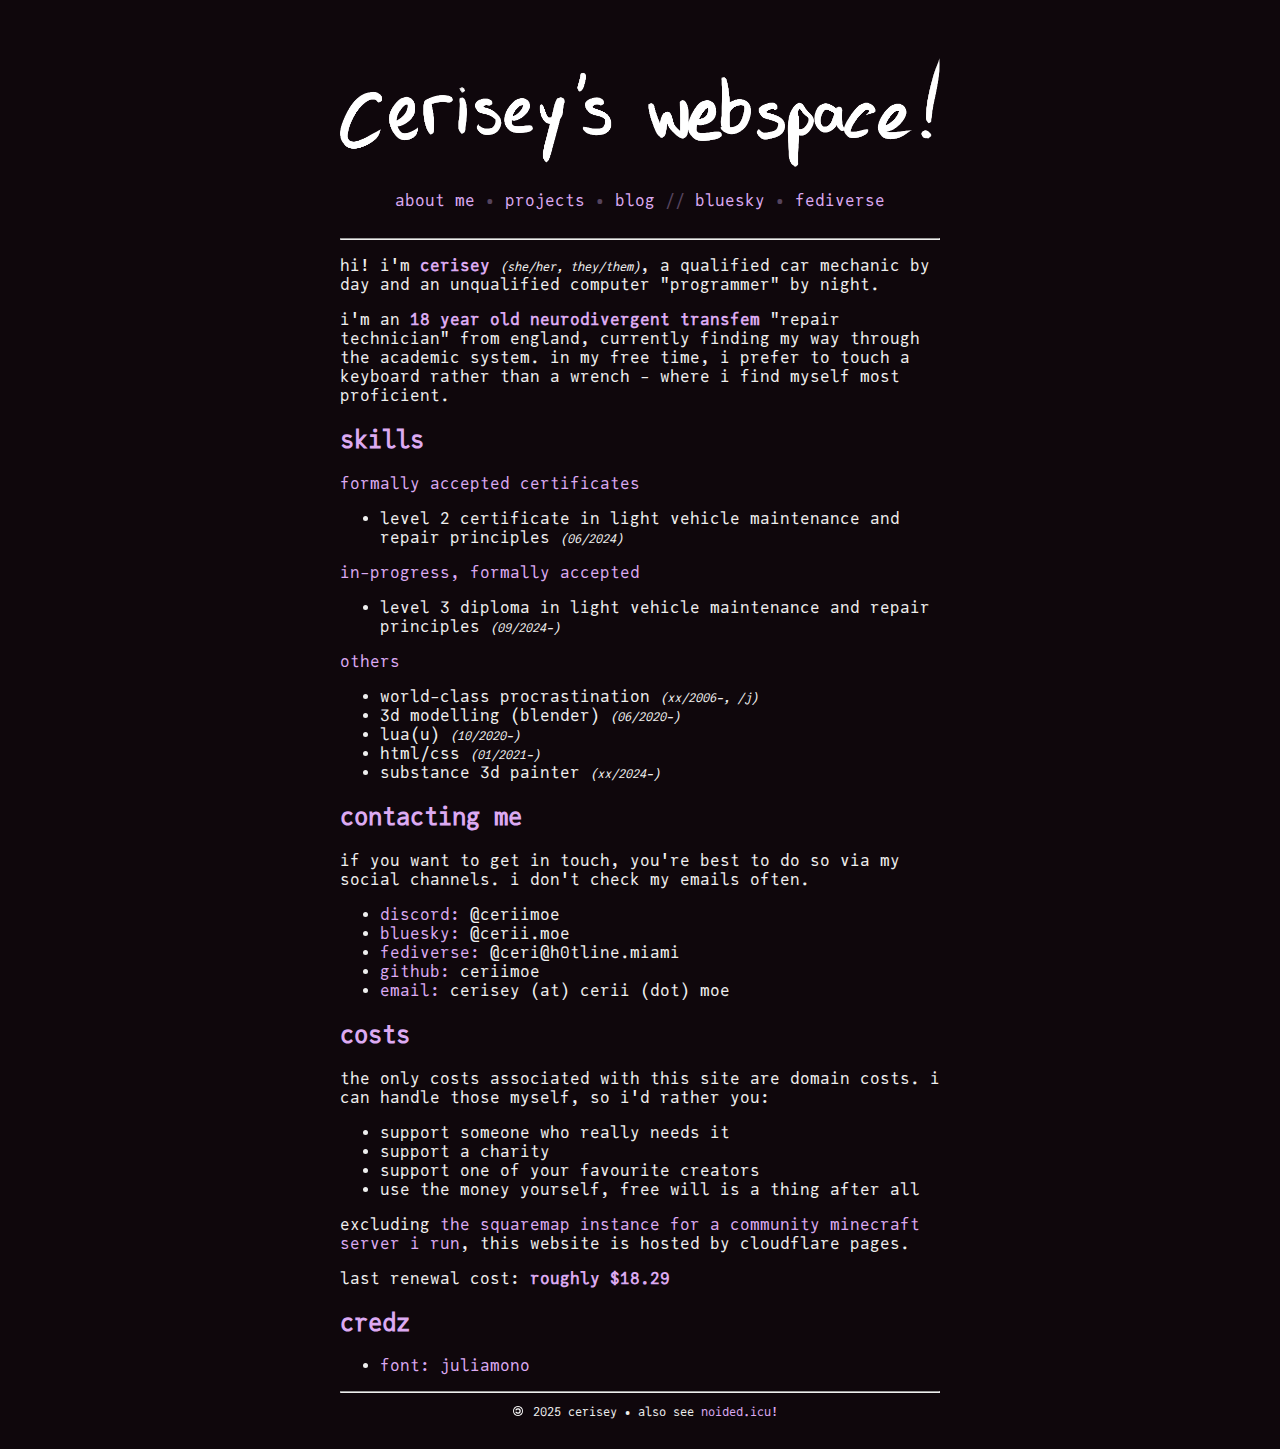
<file: about/index.html>
<!DOCTYPE html>
<html>
    <head>
        <meta charset="UTF-8">
        <meta name="viewport" content="width=device-width, initial-scale=1.0">
        <link rel="stylesheet" href="../style.css">
        <title>about me - cerisey's webspace!</title>

        <meta content="about me - cerisey's webspace!" property="og:title" />
        <meta content="#dcaaf2" data-react-helmet="true" name="theme-color" />
        <meta name="twitter:card" content="summary_large_image">
    </head>

<div>
    <a href="../index.html"><img src="../img/title.png" width="600"></a>
    <div class="centralised-title">
        <a href="../about/index.html">about me</a> • <a href="../projects/index.html">projects</a> • <a href="../blog/index.html">blog</a> // <a href="https://bsky.app/profile/did:plc:sqx7htksyj2ub5ctcnfk3jkl">bluesky</a> • <a href="https://h0tline.miami/ceri">fediverse</a>
    </div>
    <hr>
    <p>hi! i'm <b class="highlighted">cerisey</b> <a class="pronoun" href="https://en.pronouns.page/@ceriimoe"><i class="pronoun">(she/her, they/them)</i></a>, a qualified car mechanic by day and an unqualified computer "programmer" by night.</p>
    <p>i'm an <b class="highlighted">18 year old neurodivergent transfem</b> "repair technician" from england, currently finding my way through the academic system. in my free time, i prefer to touch a keyboard rather than a wrench - where i find myself most proficient.</p>
    <h2>skills</h2>
    <p class="highlighted">formally accepted certificates</p>
    <ul>
        <li>level 2 certificate in light vehicle maintenance and repair principles <i class="pronoun">(06/2024)</i></li>
    </ul>
    <p class="highlighted">in-progress, formally accepted</p>
    <ul>
        <li>level 3 diploma in light vehicle maintenance and repair principles <i class="pronoun">(09/2024-)</i></li>
    </ul>
    <p class="highlighted">others</p>
    <ul>
        <li>world-class procrastination  <i class="pronoun">(xx/2006-, /j)</i></li>
        <li>3d modelling (blender) <i class="pronoun">(06/2020-)</i></li>
        <li>lua(u) <i class="pronoun">(10/2020-)</i></li>
        <li>html/css <i class="pronoun">(01/2021-)</i></li>
        <li>substance 3d painter <i class="pronoun">(xx/2024-)</i></li>
    </ul>
    <h2>contacting me</h2>
    <p>if you want to get in touch, you're best to do so via my social channels. i don't check my emails often.</p>
    <ul>
        <li><p class="highlighted">discord:</p> <a class="not-hl" href="https://discord.com/users/240220889155764235">@ceriimoe</a></li>
        <li><p class="highlighted">bluesky:</p> <a class="not-hl" href="https://bsky.app/profile/did:plc:sqx7htksyj2ub5ctcnfk3jkl">@cerii.moe</a></li>
        <li><p class="highlighted">fediverse:</p> <a class="not-hl" href="https://h0tline.miami/ceri">@ceri@h0tline.miami</a></li>
        <li><p class="highlighted">github:</p> <a class="not-hl" href="https://github.com/ceriimoe">ceriimoe</a></li>
        <li><p class="highlighted">email:</p> <a class="not-hl" href="mailto:cerisey@cerii.moe">cerisey (at) cerii (dot) moe</a></li>
    </ul>
    <h2>costs</h2>
    <p>the only costs associated with this site are domain costs. i can handle those myself, so i'd rather you:</p>
    <ul>
        <li>support someone who really needs it</li>
        <li>support a charity</li>
        <li>support one of your favourite creators</li>
        <li>use the money yourself, free will is a thing after all</li>
    </ul>
    <p>excluding <a href="https://map.cerii.moe">the squaremap instance for a community minecraft server i run</a>, this website is hosted by cloudflare pages.</p>
    <p>last renewal cost: <b class="highlighted">roughly $18.29</b></p>
    <h2>credz</h2>
    <ul>
        <li><p class="highlighted">font:</p> <a href="https://juliamono.netlify.app">juliamono</a></li>
    </ul>
    <hr>
    <div class="centralised">
        <p><img src="../img/Copyleft.png" height="10">2025 cerisey • also see <a href="https://noided.icu">noided.icu!</a></p>
    </div>
</div>
</file>
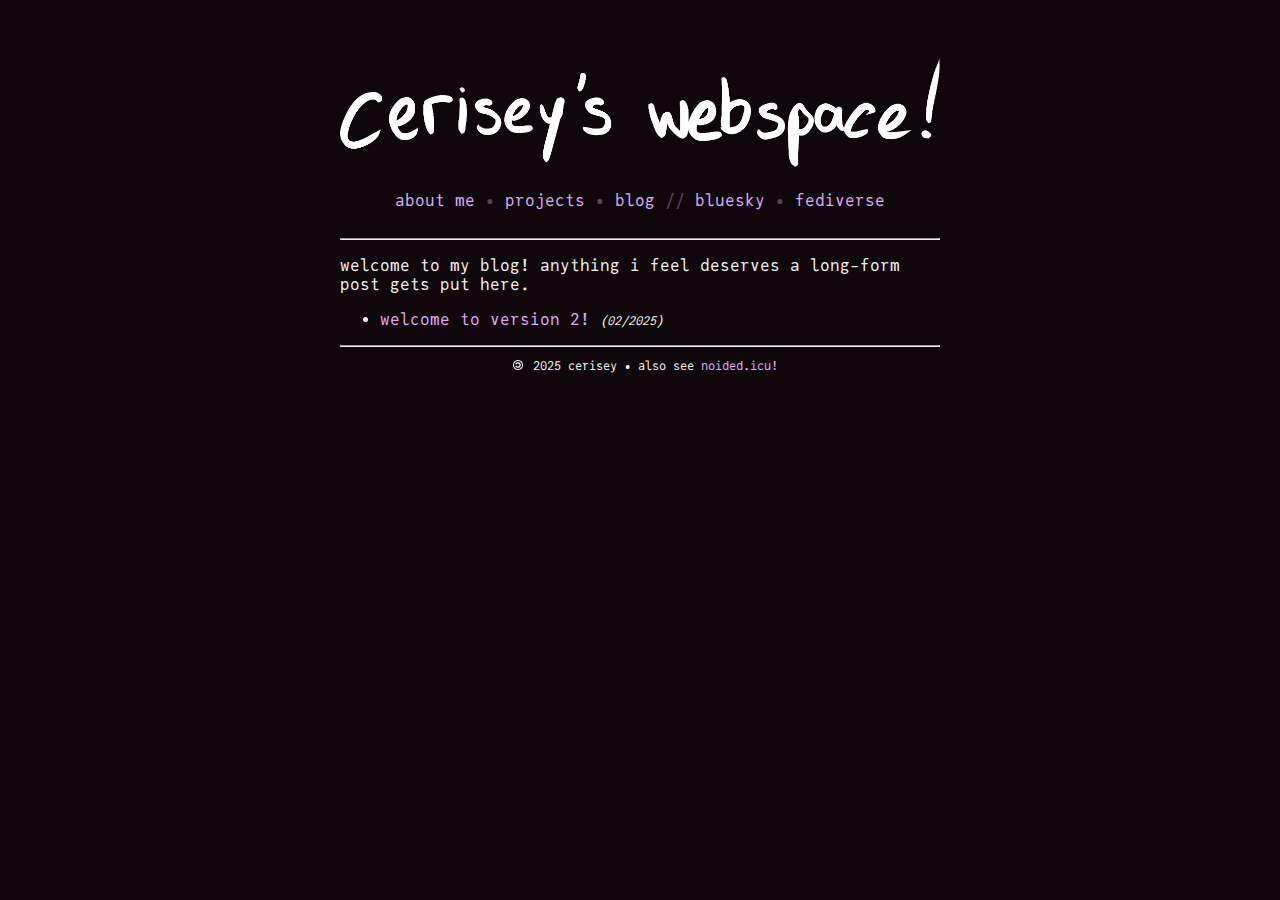
<file: blog/index.html>
<!DOCTYPE html>
<html>
    <head>
        <meta charset="UTF-8">
        <meta name="viewport" content="width=device-width, initial-scale=1.0">
        <link rel="stylesheet" href="../style.css">
        <title>blog - cerisey's webspace!</title>
        
        <meta content="blog - cerisey's webspace!" property="og:title" />
        <meta content="#dcaaf2" data-react-helmet="true" name="theme-color" />
        <meta name="twitter:card" content="summary_large_image">
    </head>

<div>
    <a href="../index.html"><img src="../img/title.png" width="600"></a>
    <div class="centralised-title">
        <a href="../about/index.html">about me</a> • <a href="../projects/index.html">projects</a> • <a href="../blog/index.html">blog</a> // <a href="https://bsky.app/profile/did:plc:sqx7htksyj2ub5ctcnfk3jkl">bluesky</a> • <a href="https://h0tline.miami/ceri">fediverse</a>
    </div>
    <hr>
    <p>welcome to my blog! anything i feel deserves a long-form post gets put here.</p>
    <ul>
        <li class="blog-highlighted"><a href="./version2/index.html">welcome to version 2!</a> <i class="pronoun">(02/2025)</i></li>
    </ul>
    <hr>
    <div class="centralised">
        <p><img src="../img/Copyleft.png" height="10">2025 cerisey • also see <a href="https://noided.icu">noided.icu!</a></p>
    </div>
</div>
</file>
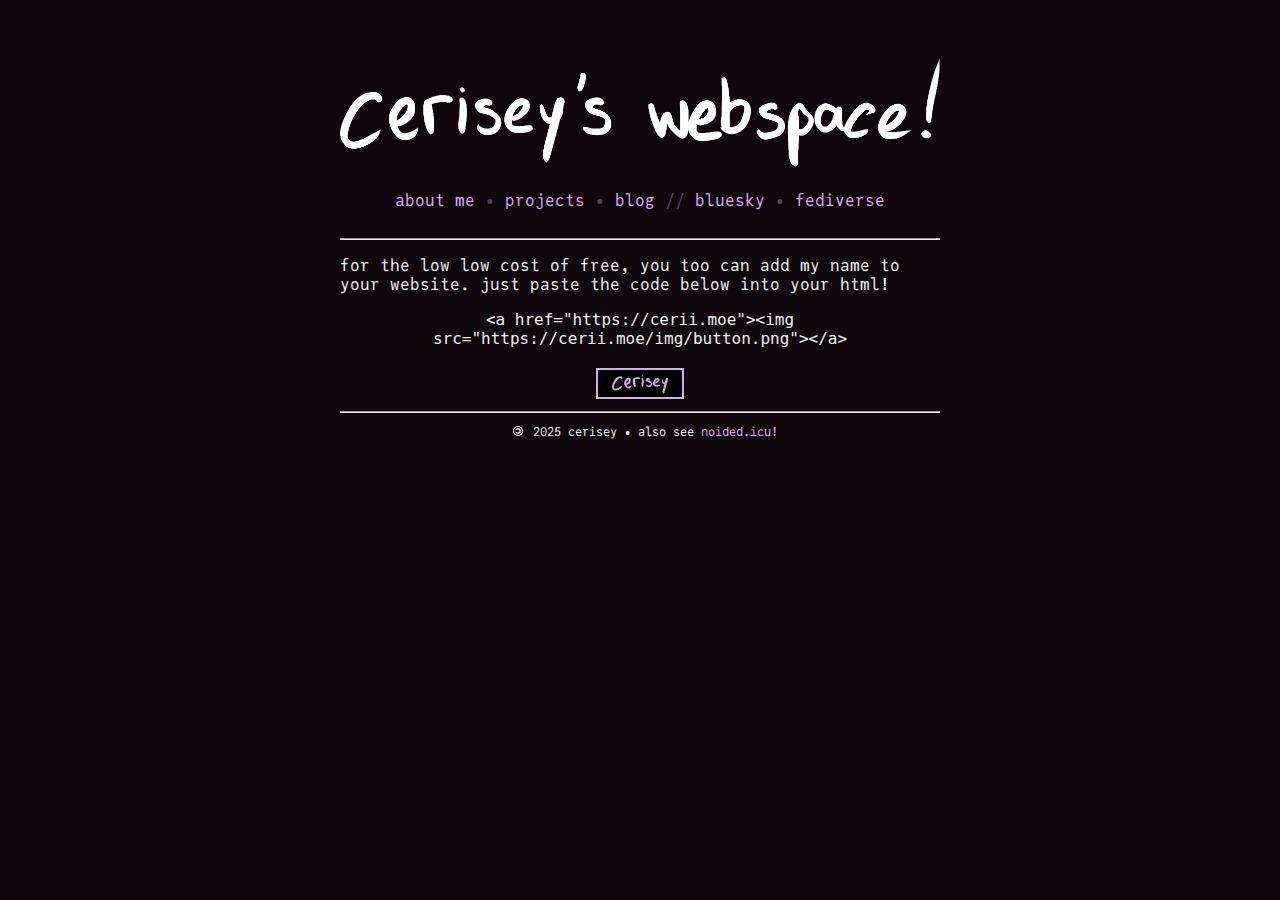
<file: button/index.html>
<!DOCTYPE html>
<html>
    <head>
        <meta charset="UTF-8">
        <meta name="viewport" content="width=device-width, initial-scale=1.0">
        <link rel="stylesheet" href="../style.css">
        <title>button - cerisey's webspace!</title>

        <meta content="button - cerisey's webspace!" property="og:title" />
        <meta content="#dcaaf2" data-react-helmet="true" name="theme-color" />
        <meta name="twitter:card" content="summary_large_image">
    </head>

<div>
    <a href="../index.html"><img src="../img/title.png" width="600"></a>
    <div class="centralised-title">
        <a href="../about/index.html">about me</a> • <a href="../projects/index.html">projects</a> • <a href="../blog/index.html">blog</a> // <a href="https://bsky.app/profile/did:plc:sqx7htksyj2ub5ctcnfk3jkl">bluesky</a> • <a href="https://h0tline.miami/ceri">fediverse</a>
    </div>
    <hr>
    <p>for the low low cost of free, you too can add my name to your website. just paste the code below into your html!</p>
    <div class="centralised"><code>&lt;a href="https://cerii.moe"&gt;&lt;img src="https://cerii.moe/img/button.png"&gt;&lt;/a&gt;</code></div>
    <div class="centralised_button"><a href="https://cerii.moe"><img src="../img/button.png"></a></div>
    <hr>
    <div class="centralised">
        <p><img src="../img/Copyleft.png" height="10">2025 cerisey • also see <a href="https://noided.icu">noided.icu!</a></p>
    </div>
</div>
</file>
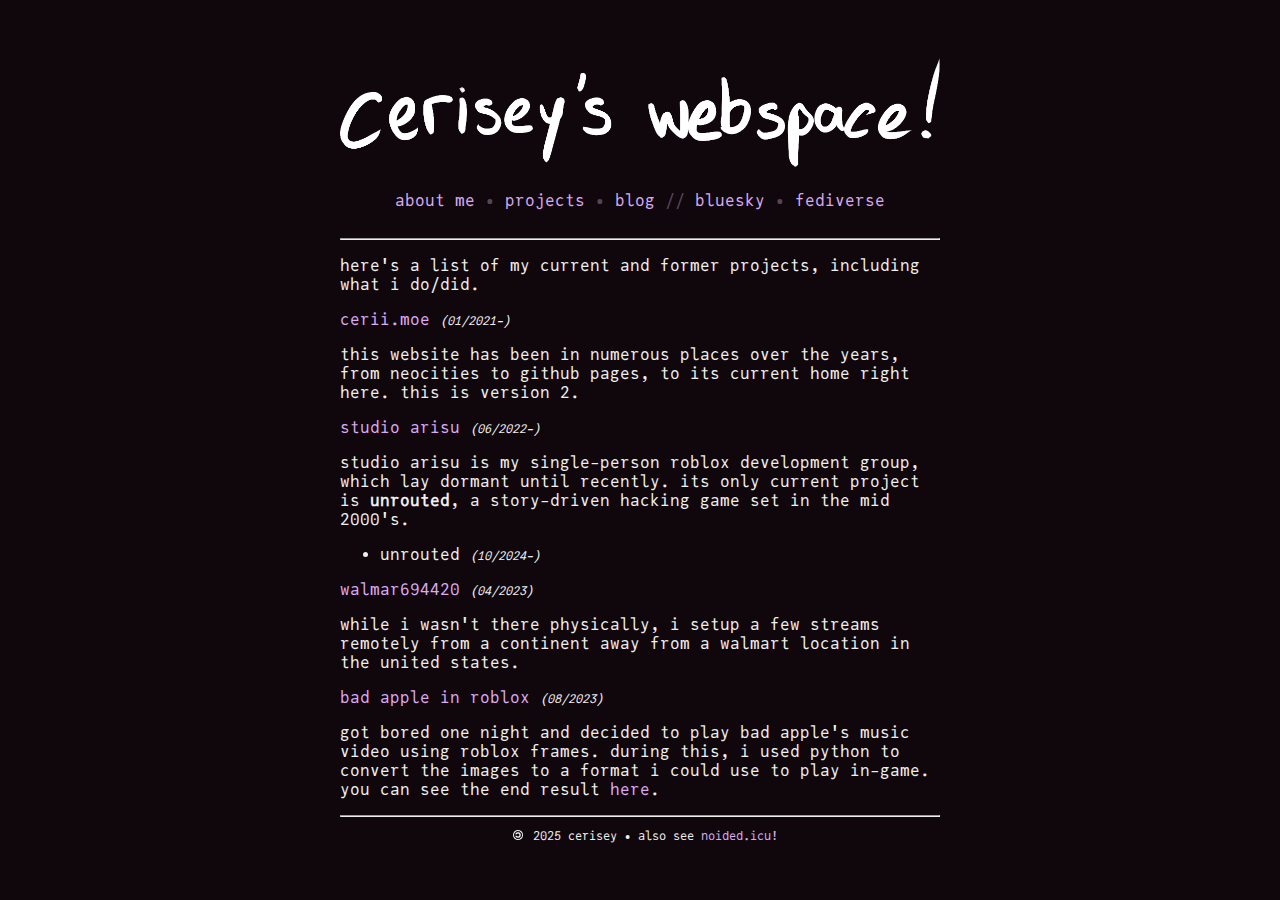
<file: projects/index.html>
<!DOCTYPE html>
<html>
    <head>
        <meta charset="UTF-8">
        <meta name="viewport" content="width=device-width, initial-scale=1.0">
        <link rel="stylesheet" href="../style.css">
        <title>projects - cerisey's webspace!</title>

        <meta content="projects - cerisey's webspace!" property="og:title" />
        <meta content="#dcaaf2" data-react-helmet="true" name="theme-color" />
        <meta name="twitter:card" content="summary_large_image">
    </head>

<div>
    <a href="../index.html"><img src="../img/title.png" width="600"></a>
    <div class="centralised-title">
        <a href="../about/index.html">about me</a> • <a href="../projects/index.html">projects</a> • <a href="../blog/index.html">blog</a> // <a href="https://bsky.app/profile/did:plc:sqx7htksyj2ub5ctcnfk3jkl">bluesky</a> • <a href="https://h0tline.miami/ceri">fediverse</a>
    </div>
    <hr>
    <p>here's a list of my current and former projects, including what i do/did.</p>
    <p class="highlighted">cerii.moe <i class="pronoun">(01/2021-)</i></p>
    <p>this website has been in numerous places over the years, from neocities to github pages, to its current home right here. this is version 2.</p>
    <p class="highlighted">studio arisu <i class="pronoun">(06/2022-)</i></p>
    <p>studio arisu is my single-person roblox development group, which lay dormant until recently. its only current project is <b>unrouted</b>, a story-driven hacking game set in the mid 2000's.</p>
    <ul>
        <li>unrouted <i class="pronoun">(10/2024-)</i></li>
    </ul>
    <p class="highlighted">walmar694420 <i class="pronoun">(04/2023)</i></p>
    <p>while i wasn't there physically, i setup a few streams remotely from a continent away from a walmart location in the united states.</p>
    <p class="highlighted">bad apple in roblox <i class="pronoun">(08/2023)</i></p>
    <p>got bored one night and decided to play bad apple's music video using roblox frames. during this, i used python to convert the images to a format i could use to play in-game. you can see the end result <a href="https://youtu.be/BIer06cFvCo">here</a>.</p>
    <hr>
    <div class="centralised">
        <p><img src="../img/Copyleft.png" height="10">2025 cerisey • also see <a href="https://noided.icu">noided.icu!</a></p>
    </div>
</div>
</file>
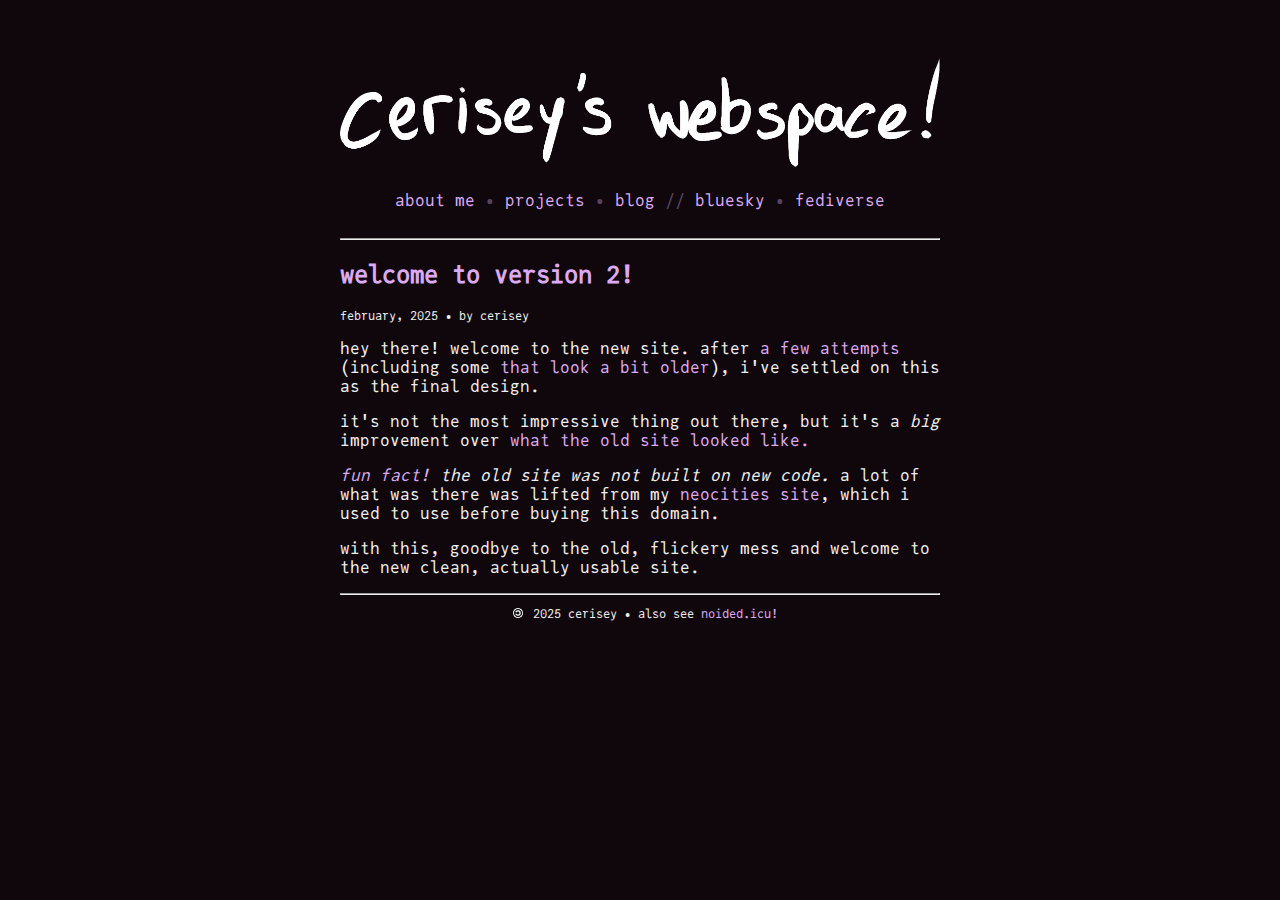
<file: blog/version2/index.html>
<!DOCTYPE html>
<html>
    <head>
        <meta charset="UTF-8">
        <meta name="viewport" content="width=device-width, initial-scale=1.0">
        <link rel="stylesheet" href="../../style.css">
        <title>welcome to version 2! - blog - cerisey's webspace!</title>

        <meta content="welcome to version 2! - blog - cerisey's webspace!" property="og:title" />
        <meta content="#dcaaf2" data-react-helmet="true" name="theme-color" />
        <meta name="twitter:card" content="summary_large_image">
    </head>

<div>
    <a href="../../index.html"><img src="../../img/title.png" width="600"></a>
    <div class="centralised-title">
        <a href="../../about/index.html">about me</a> • <a href="../../projects/index.html">projects</a> • <a href="../../blog/index.html">blog</a> // <a href="https://bsky.app/profile/did:plc:sqx7htksyj2ub5ctcnfk3jkl">bluesky</a> • <a href="https://h0tline.miami/ceri">fediverse</a>
    </div>
    <hr>
    <h2>welcome to version 2!</h2>
    <p class="pronoun">february, 2025 • by cerisey</p>
    <p>hey there! welcome to the new site. after <a href="./img/v2prototype1.png">a few attempts</a> (including some <a href="./img/v2prototype2.png">that look a bit older</a>), i've settled on this as the final design.</p>
    <p>it's not the most impressive thing out there, but it's a <i>big</i> improvement over <a href="./img/oldsite.png">what the old site looked like.</a></p>
    <p><i class="highlighted">fun fact!</i> <i>the old site was not built on new code.</i> a lot of what was there was lifted from my <a href="https://faxenia.neocities.org">neocities site</a>, which i used to use before buying this domain.</p>
    <p>with this, goodbye to the old, flickery mess and welcome to the new clean, actually usable site.</p>
    <hr>
    <div class="centralised">
        <p><img src="../../img/Copyleft.png" height="10">2025 cerisey • also see <a href="https://noided.icu">noided.icu!</a></p>
    </div>
</div>
</file>
<file: style.css>
@font-face {
    font-family: "JuliaMono";
    src: url(font/JuliaMono-Regular.ttf);
}

body {
    font-family: "JuliaMono", monospace;
    font-weight: 400;
    background-color: #0F070C;
    color: #efefef;
    font-size: 16px;
    padding: 50px 10px 10px 10px;
}

div {
    width: 600px;
    margin:auto;
}

h2 {
    color: #dcaaf2;
}

a {
    color: #dcaaf2;
    text-decoration: none;
}

.centralised, .centralised-title {
    text-align: center;
}

.centralised img {
    padding: 0px 10px 0px
}

.centralised p, .blogdate {
    font-size: 12px;
}

.centralised_button {
    text-align: center;
    padding: 20px 0px 0px;
}

.centralised-title {
    padding: 20px 0px 20px;
    color: #56445e;
}

.highlighted {
    color: #dcaaf2;
    display: inline;
}

.pronoun {
    font-size: 12px;
    color:#efefef;
}

li a :not(.blog-highlighted) {
    color: #dcaaf2;
}

.not-hl {
    color: #efefef !important;
}

a .pronoun {
    color: #efefef;
}
</file>
